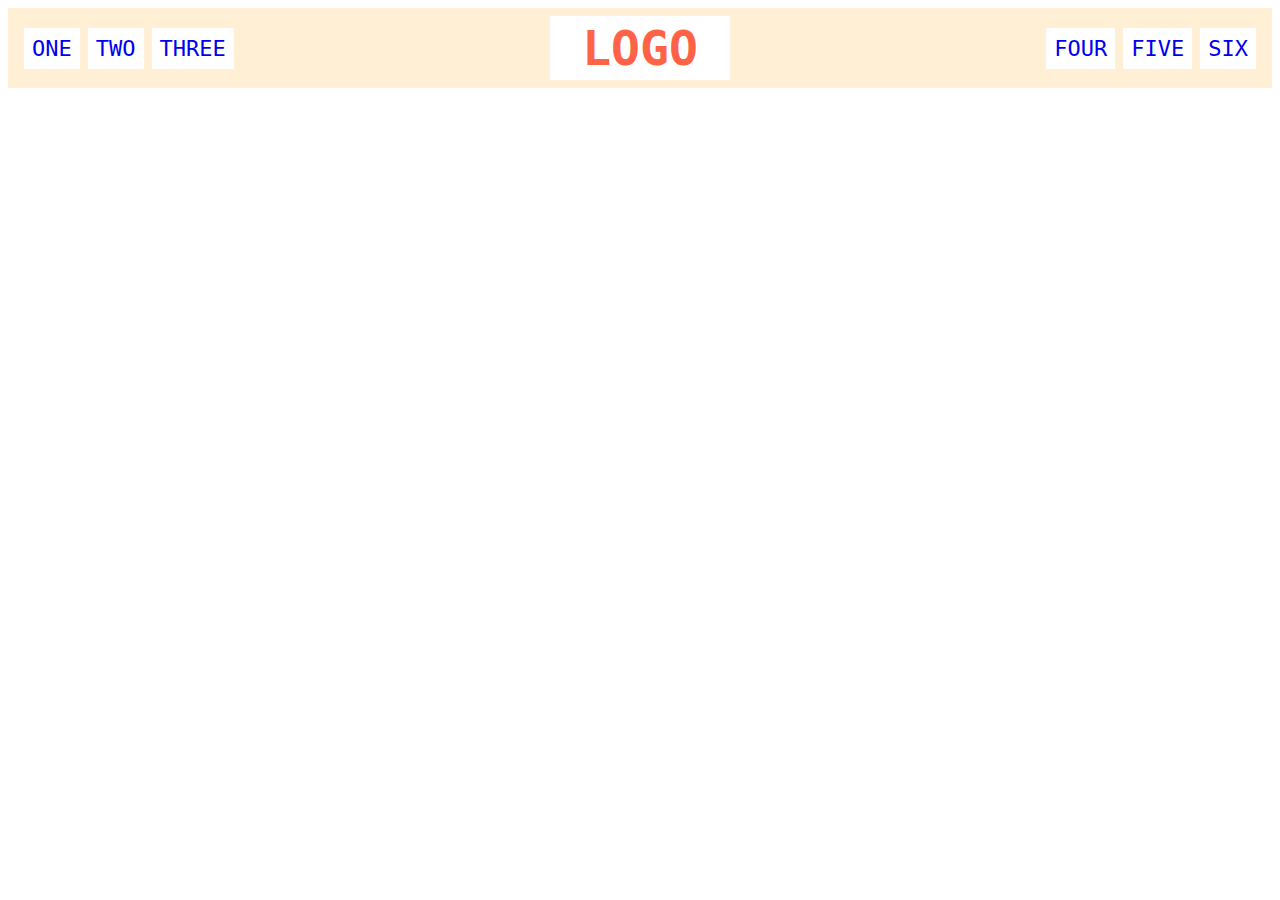
<file: flex/02-flex-header/index.html>
<!DOCTYPE html>
<html lang="en">

<head>
    <meta charset="UTF-8">
    <meta http-equiv="X-UA-Compatible" content="IE=edge">
    <meta name="viewport" content="width=device-width, initial-scale=1.0">
    <title>Flex Header</title>
    <link rel="stylesheet" href="style.css">
</head>

<body>
    <div class="header">
        <div class="left-links">
            <ul>
                <li><a href="#">ONE</a></li>
                <li><a href="#">TWO</a></li>
                <li><a href="#">THREE</a></li>
            </ul>
        </div>
        <div class="logo">LOGO</div>
        <div class="right-links">
            <ul>
                <li><a href="#">FOUR</a></li>
                <li><a href="#">FIVE</a></li>
                <li><a href="#">SIX</a></li>
            </ul>
        </div>
    </div>
</body>

</html>
</file>
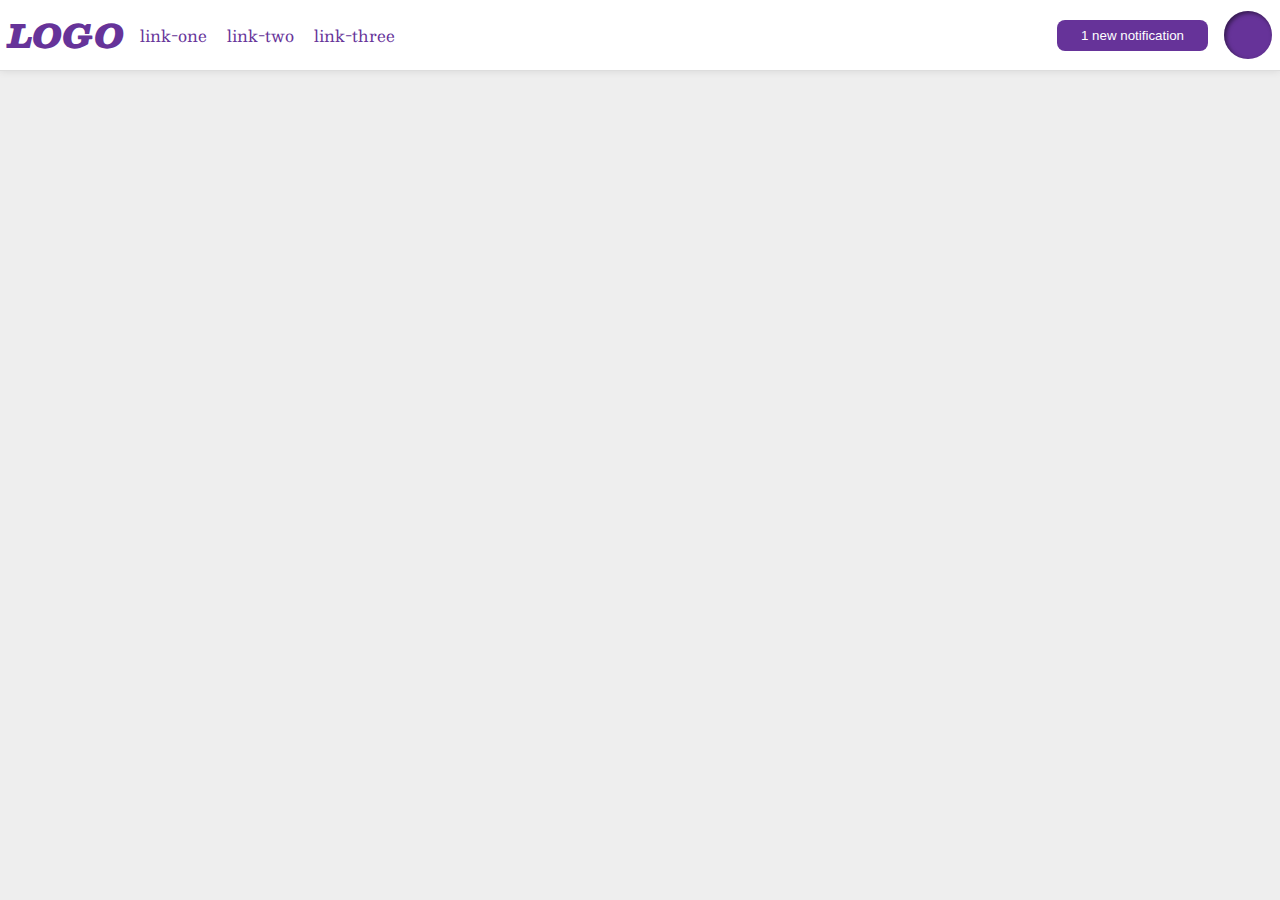
<file: flex/03-flex-header-2/index.html>
<!DOCTYPE html>
<html lang="en">

<head>
    <meta charset="UTF-8">
    <meta http-equiv="X-UA-Compatible" content="IE=edge">
    <meta name="viewport" content="width=device-width, initial-scale=1.0">
    <title>Flex Header 2</title>
    <link rel="stylesheet" href="style.css">
</head>

<body>
    <div class="header">
        <div class="left">
            <div class="logo">
                LOGO
            </div>
            <ul class="links">
                <li><a href="https://google.com">link-one</a></li>
                <li><a href="https://google.com">link-two</a></li>
                <li><a href="https://google.com">link-three</a></li>
            </ul>
        </div>
        <div class="right">
            <button class="notifications">
                1 new notification
            </button>
            <div class="profile-image"></div>
        </div>
    </div>
</body>

</html>
</file>
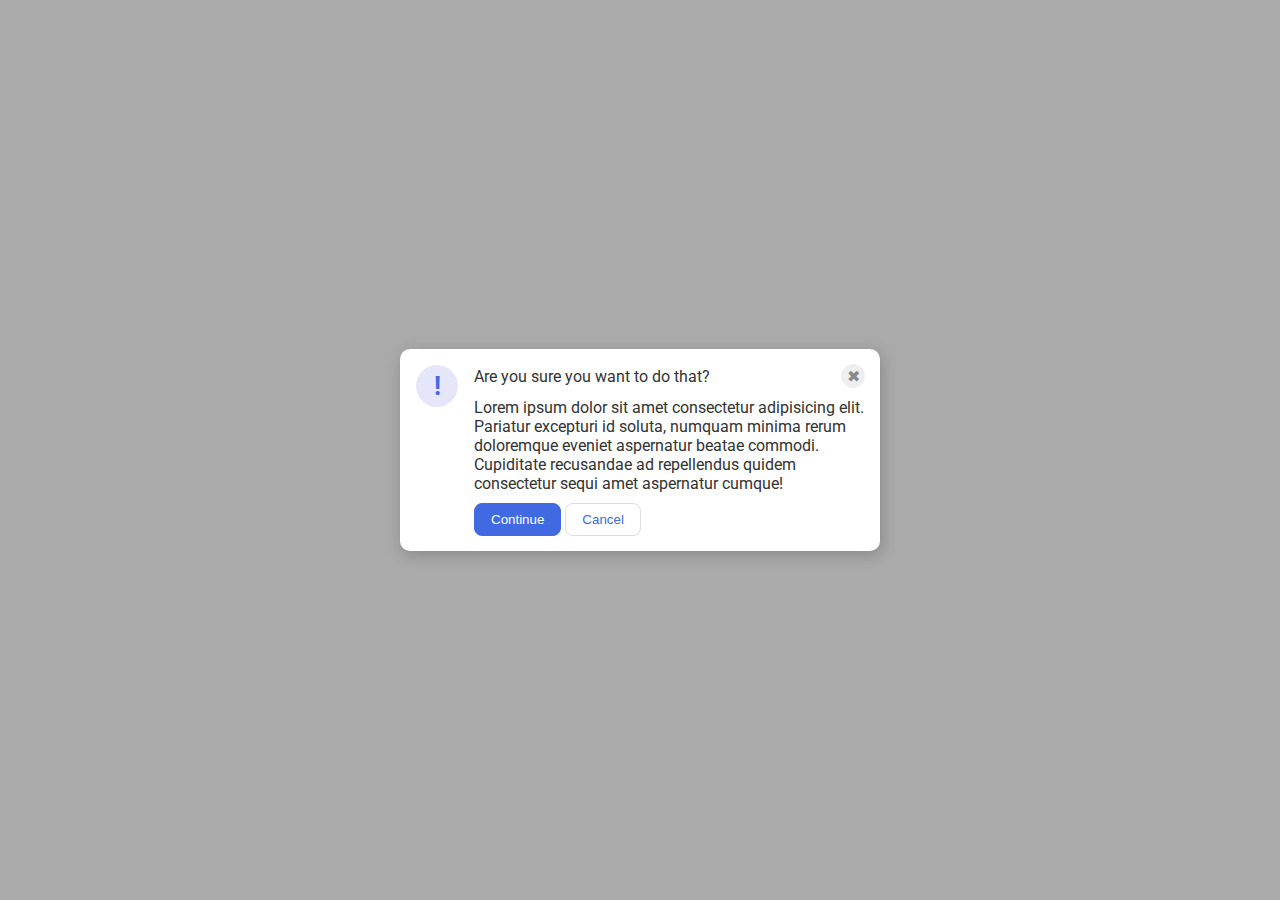
<file: flex/05-flex-modal/index.html>
<!DOCTYPE html>
<html lang="en">

<head>
    <meta charset="UTF-8">
    <meta http-equiv="X-UA-Compatible" content="IE=edge">
    <meta name="viewport" content="width=device-width, initial-scale=1.0">
    <link rel="stylesheet" href="style.css">
    <title>Modal</title>
</head>

<body>
    <div class="modal">
        <div class="container">
            <div class="icon">!</div>
            <div class="content">
                <div class="header-container">
                    <div class="header">Are you sure you want to do that?</div>
                    <button class="close-button">✖</button>
                </div>
                <div class="text">Lorem ipsum dolor sit amet consectetur adipisicing elit. Pariatur excepturi id soluta,
                    numquam minima rerum doloremque eveniet aspernatur beatae commodi. Cupiditate recusandae ad
                    repellendus
                    quidem consectetur sequi amet aspernatur cumque!
                </div>
                <div class="buttons">
                    <button class="continue">Continue</button>
                    <button class="cancel">Cancel</button>
                </div>
            </div>
        </div>
    </div>
</body>

</html>
</file>
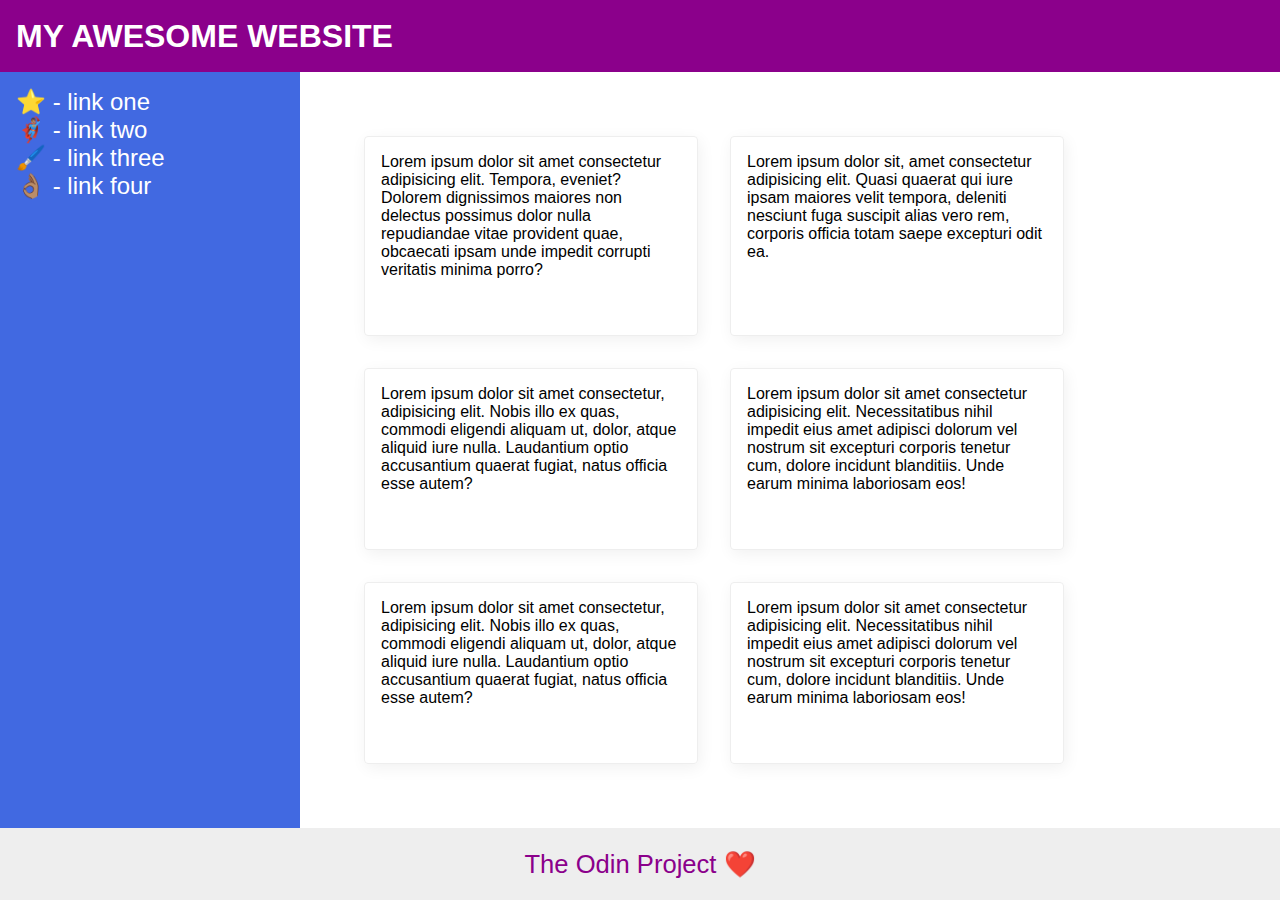
<file: flex/07-flex-layout-2/index.html>
<!DOCTYPE html>
<html lang="en">

<head>
    <meta charset="UTF-8">
    <meta http-equiv="X-UA-Compatible" content="IE=edge">
    <meta name="viewport" content="width=device-width, initial-scale=1.0">
    <title>The Holy Grail</title>
    <link rel="stylesheet" href="style.css">
</head>

<body>
    <div class="header">
        MY AWESOME WEBSITE
    </div>

    <div class="content">
        <div class="sidebar">
            <ul>
                <li><a href="#">⭐ - link one</a></li>
                <li><a href="#">🦸🏽‍♂️ - link two</a></li>
                <li><a href="#">🖌️ - link three</a></li>
                <li><a href="#">👌🏽 - link four</a></li>
            </ul>
        </div>

        <div class="cards">
            <div class="card">Lorem ipsum dolor sit amet consectetur adipisicing elit. Tempora, eveniet? Dolorem
                dignissimos
                maiores non delectus possimus dolor nulla repudiandae vitae provident quae, obcaecati ipsam unde impedit
                corrupti veritatis minima porro?</div>
            <div class="card">Lorem ipsum dolor sit, amet consectetur adipisicing elit. Quasi quaerat qui iure ipsam
                maiores
                velit tempora, deleniti nesciunt fuga suscipit alias vero rem, corporis officia totam saepe excepturi
                odit
                ea.</div>
            <div class="card">Lorem ipsum dolor sit amet consectetur, adipisicing elit. Nobis illo ex quas, commodi
                eligendi
                aliquam ut, dolor, atque aliquid iure nulla. Laudantium optio accusantium quaerat fugiat, natus officia
                esse
                autem?</div>
            <div class="card">Lorem ipsum dolor sit amet consectetur adipisicing elit. Necessitatibus nihil impedit eius
                amet adipisci dolorum vel nostrum sit excepturi corporis tenetur cum, dolore incidunt blanditiis. Unde
                earum
                minima laboriosam eos!</div>
            <div class="card">Lorem ipsum dolor sit amet consectetur, adipisicing elit. Nobis illo ex quas, commodi
                eligendi
                aliquam ut, dolor, atque aliquid iure nulla. Laudantium optio accusantium quaerat fugiat, natus officia
                esse
                autem?</div>
            <div class="card">Lorem ipsum dolor sit amet consectetur adipisicing elit. Necessitatibus nihil impedit eius
                amet adipisci dolorum vel nostrum sit excepturi corporis tenetur cum, dolore incidunt blanditiis. Unde
                earum
                minima laboriosam eos!</div>
        </div>
    </div>
    <div class="footer">
        The Odin Project ❤️
    </div>
</body>

</html>
</file>
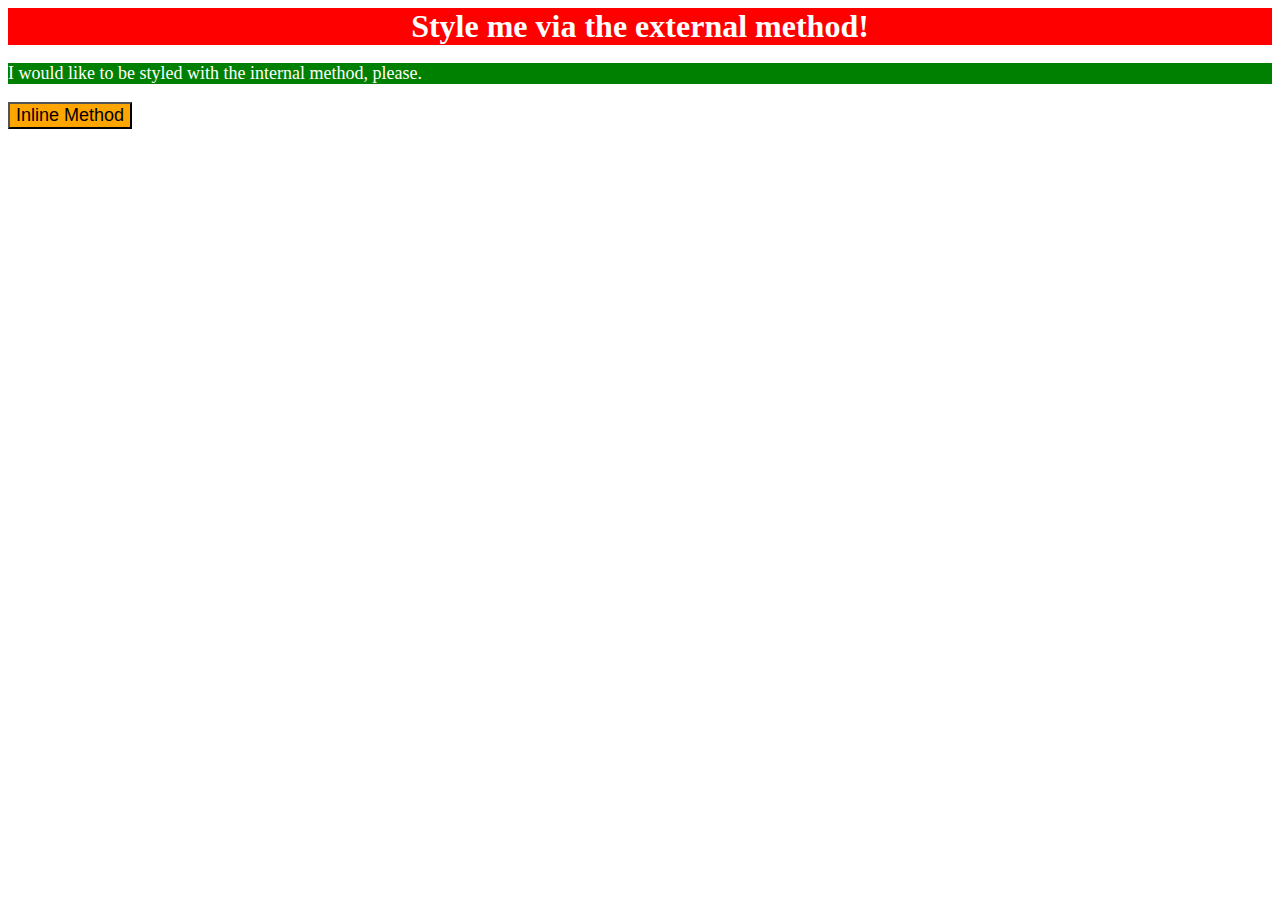
<file: foundations/01-css-methods/index.html>
<!DOCTYPE html>
<html lang="en">
  <head>
    <meta charset="UTF-8">
    <meta http-equiv="X-UA-Compatible" content="IE=edge">
    <meta name="viewport" content="width=device-width, initial-scale=1.0">
    <link rel="stylesheet" href="styles.css">
    <title>Methods for Adding CSS</title>
    <style>
        p {
            background-color: green;
            color: white;
            font-size: 18px;
        }
    </style>
  </head>
  <body>
    <div>Style me via the external method!</div>
    <p>I would like to be styled with the internal method, please.</p>
    <button style="background-color: orange; font-size: 18px">Inline Method</button>
  </body>
</html>
</file>
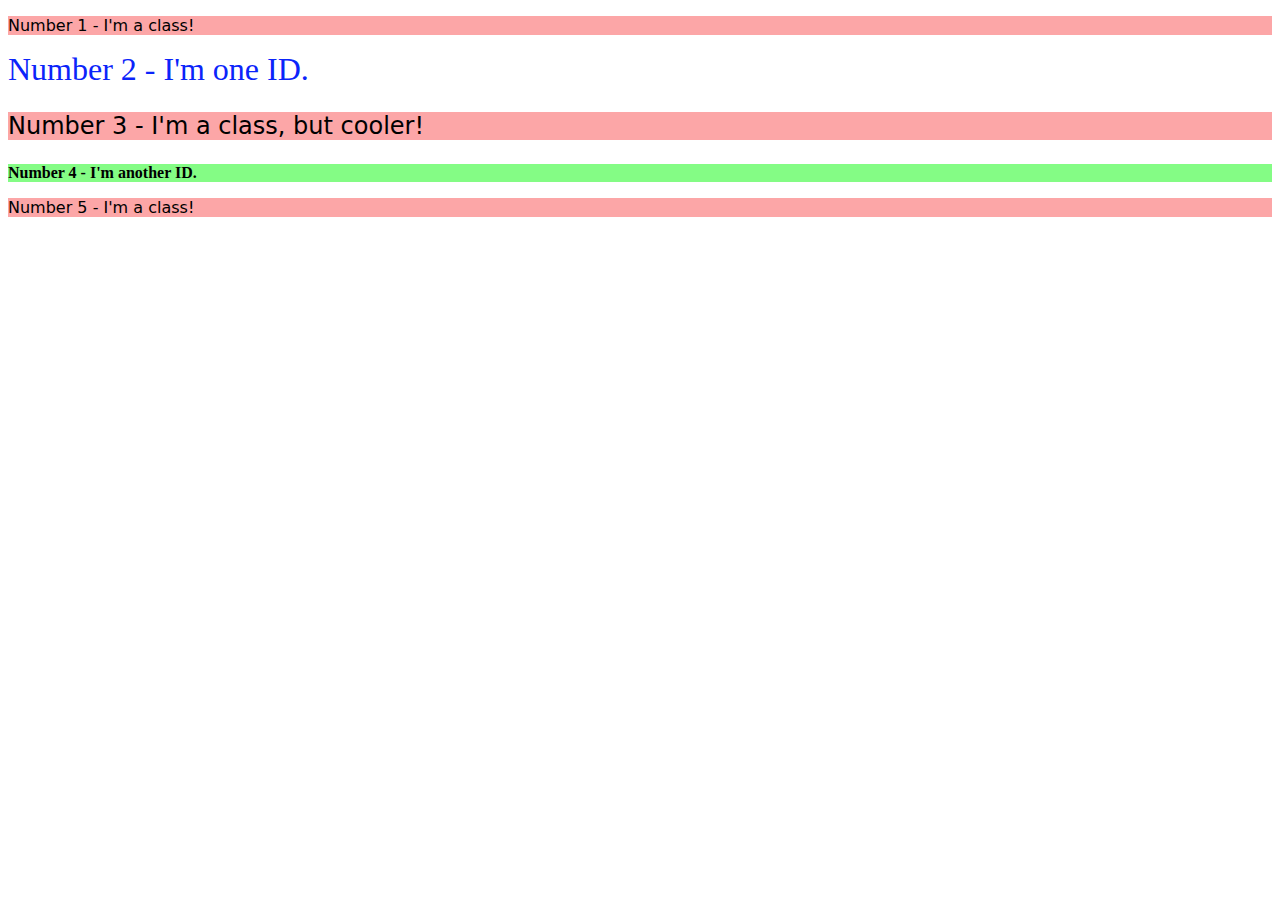
<file: foundations/02-class-id-selectors/index.html>
<!DOCTYPE html>
<html lang="en">
  <head>
    <meta charset="UTF-8">
    <meta http-equiv="X-UA-Compatible" content="IE=edge">
    <meta name="viewport" content="width=device-width, initial-scale=1.0">
    <title>Class and ID Selectors</title>
    <link rel="stylesheet" href="style.css">
  </head>
  <body>
    <p class="odd">Number 1 - I'm a class!</p>
    <div id="second">Number 2 - I'm one ID.</div>
    <p class="odd" id="third">Number 3 - I'm a class, but cooler!</p>
    <div id="fourth">Number 4 - I'm another ID.</div>
    <p class="odd">Number 5 - I'm a class!</p>
  </body>
</html>
</file>
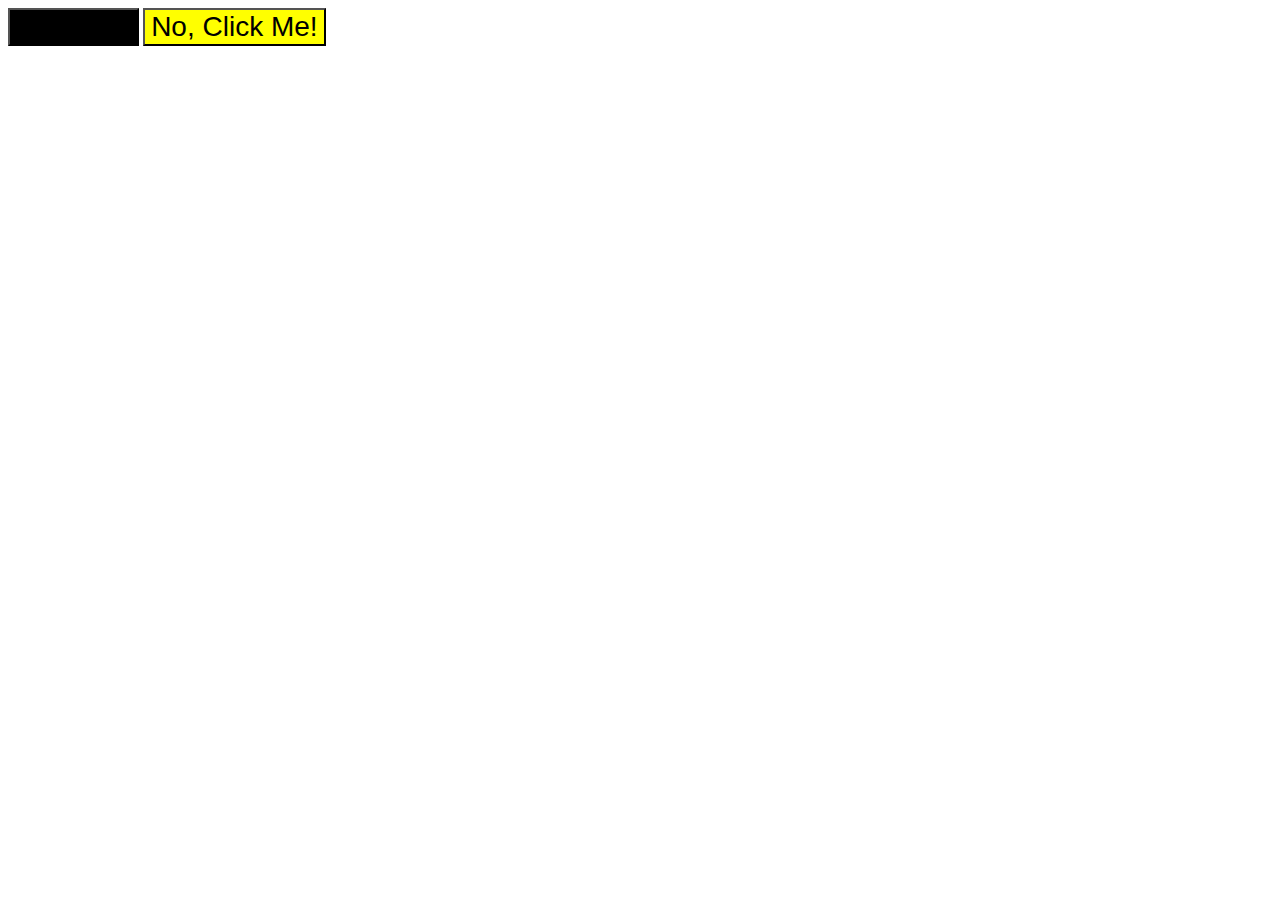
<file: foundations/03-grouping-selectors/index.html>
<!DOCTYPE html>
<html lang="en">
  <head>
    <meta charset="UTF-8">
    <meta http-equiv="X-UA-Compatible" content="IE=edge">
    <meta name="viewport" content="width=device-width, initial-scale=1.0">
    <title>Grouping Selectors</title>
    <link rel="stylesheet" href="style.css">
  </head>
  <body>
    <button class="first">Click Me!</button>
    <button class="second">No, Click Me!</button>
  </body>
</html>
</file>
<file: flex/02-flex-header/style.css>
.header  {
  font-family: monospace;
  background: papayawhip;
  display: flex;
  justify-content: space-between;
  align-items: center;
}

.logo {
  font-size: 48px;
  font-weight: 900;
  color: tomato;
  background: white;
  padding: 4px 32px;
  margin: 8px;
}

ul {
  /* this removes the dots on the list items*/
  list-style-type: none;
  margin: 0px;
  padding: 0px;
  display: flex;
  gap: 8px;
}

.left-links {
    margin-right: auto;
    margin-left: 16px;
}

.right-links {
    margin-left: auto;
    margin-right: 16px;
}

a {
  font-size: 22px;
  background: white;
  padding: 8px;
  /* this removes the line under the links */
  text-decoration: none;
}
</file>
<file: flex/03-flex-header-2/style.css>
/* this is some magical font-importing.  
you'll learn about it later. */
@import url('https://fonts.googleapis.com/css2?family=Besley:ital,wght@0,400;1,900&display=swap');

body {
  margin: 0;
  background: #eee;
  font-family: Besley, serif;
}

.header {
  background: white;
  border-bottom: 1px solid #ddd;
  box-shadow: 0 0 8px rgba(0,0,0,.1);
  display: flex;
  justify-content: space-between;
  padding: 8px;
  align-items: center;
}

.left {
    display: flex;
    gap: 16px;
    align-items: center;
}

.right {
    display: flex;
    gap: 16px;
    align-items: center;
}

.profile-image {
  background: rebeccapurple;
  box-shadow: inset 2px 2px 4px rgba(0,0,0,.5);
  border-radius: 50%;
  width: 48px;
  height: 48px;
}

.logo {
  color: rebeccapurple;
  font-size: 32px;
  font-weight: 900;
  font-style: italic;
}

button {
  border: none;
  border-radius: 8px;
  background: rebeccapurple;
  color: white;
  padding: 8px 24px;
}

a {
  /* this removes the line under our links */
  text-decoration: none;
  color: rebeccapurple;
}

ul {
  list-style-type: none;
  padding: 0;
  margin: 0;
  display: flex;
  gap: 20px;
}
</file>
<file: flex/05-flex-modal/style.css>
@import url('https://fonts.googleapis.com/css2?family=Roboto:wght@400;700&display=swap');

html, body {
  height: 100%;
}

body {
  font-family: Roboto, sans-serif;
  margin: 0;
  background: #aaa;
  color: #333;
  /* I'll give you this one for free lol */
  display: flex;
  align-items: center;
  justify-content: center;
}

.modal {
  background: white;
  width: 480px;
  border-radius: 10px;
  box-shadow: 2px 4px 16px rgba(0,0,0,.2);
}

.icon {
  color: royalblue;
  font-size: 26px;
  font-weight: 700;
  background: lavender;
  width: 42px;
  height: 42px;
  border-radius: 50%;
  align-self: flex-start;
  flex: 0 0 auto;
  margin: 16px;
  display: flex;
  align-items: center;
  justify-content: center;
}

.close-button {
  background: #eee;
  border-radius: 50%;
  color: #888;
  font-weight: 400;
  font-size: 16px;
  height: 24px;
  width: 24px;
  display: flex;
  align-items: center;
  justify-content: center;
  border: 1px solid #eee;
  padding: 0;
}

button {
  cursor: pointer;
  padding: 8px 16px;
  border-radius: 8px;
}

button.continue {
  background: royalblue;
  border: 1px solid royalblue;
  color: white;
}

button.cancel {
  background: white;
  border: 1px solid #ddd;
  color: royalblue;
}

.container {
    display: flex;
}

.content {
    display: flex;
    flex-direction: column;
    gap: 10px;
    align-items: flex-start;
    margin-left: auto;
}

.header-container {
    display: flex;
    justify-content: space-between;
    align-items: center;
    width: 100%;
}

.header-container * {
    margin: 15px 15px 0 0;

}

.buttons {
    margin-bottom: 15px;
}
</file>
<file: flex/07-flex-layout-2/style.css>
body {
  font-family: -apple-system, BlinkMacSystemFont, 'Segoe UI', Roboto, Oxygen, Ubuntu, Cantarell, 'Open Sans', 'Helvetica Neue', sans-serif;
  margin: 0;
  min-height: 100vh;
  display: flex;
  flex-direction: column;
  justify-content: space-between;
}

.header {
  height: 72px;
  background: darkmagenta;
  color: white;
  font-size: 32px;
  font-weight: 900;
  padding: 0 32px;
  display: flex;
  align-items: center;
  margin: 0;
  padding: 0 16px;
}

.footer {
  height: 72px;
  background: #eee;
  color: darkmagenta;
  display: flex;
  justify-content: center;
  align-items: center;
  font-size: 1.6rem;
}

.sidebar {
  width: 300px;
  background: royalblue;
  box-sizing: border-box;
  flex-shrink: 0;
  padding: 16px;
}

ul {
    margin: 0;
    padding: 0;
}

ul * {
    font-size: 24px; 
    font-weight: 400;
    text-decoration: none;
    list-style: none;
    margin: 0;
    padding: 0;
    color: white;

}

.card {
  border: 1px solid #eee;
  box-shadow: 2px 4px 16px rgba(0,0,0,.06);
  border-radius: 4px;
  width: 300px;
  padding: 16px;
  margin: 16px;
}

.content {
    display: flex;
    flex: 1 1 auto;
}

.cards {
    display: flex;
    flex-wrap: wrap;
    flex: 1 1 200px;
    padding: 48px;
}
</file>
<file: foundations/01-css-methods/styles.css>
div {
    color: white;
    background-color: red;
    font-size: 32px;
    font-weight: bold;
    text-align: center;
}
</file>
<file: foundations/02-class-id-selectors/style.css>
.odd {
    background-color: rgb(252, 166, 167);
    font-family: Verdana, DejaVu Sans, sans-serif;
}

#second {
    color: rgb(11, 36, 250);
    font-size: 32px;
}

#third {
    font-size: 24px;
}

#fourth {
    background-color: rgb(132, 252, 133);
    font-weight: bold;
}
</file>
<file: foundations/03-grouping-selectors/style.css>
.first,
.second {
    font-family: Helvetica, 'Times New Roman', Times, sans-serif;
    font-size: 28px;
}

.first {
    background-color: black;
}

.second {
    background-color: yellow;
}
</file>
